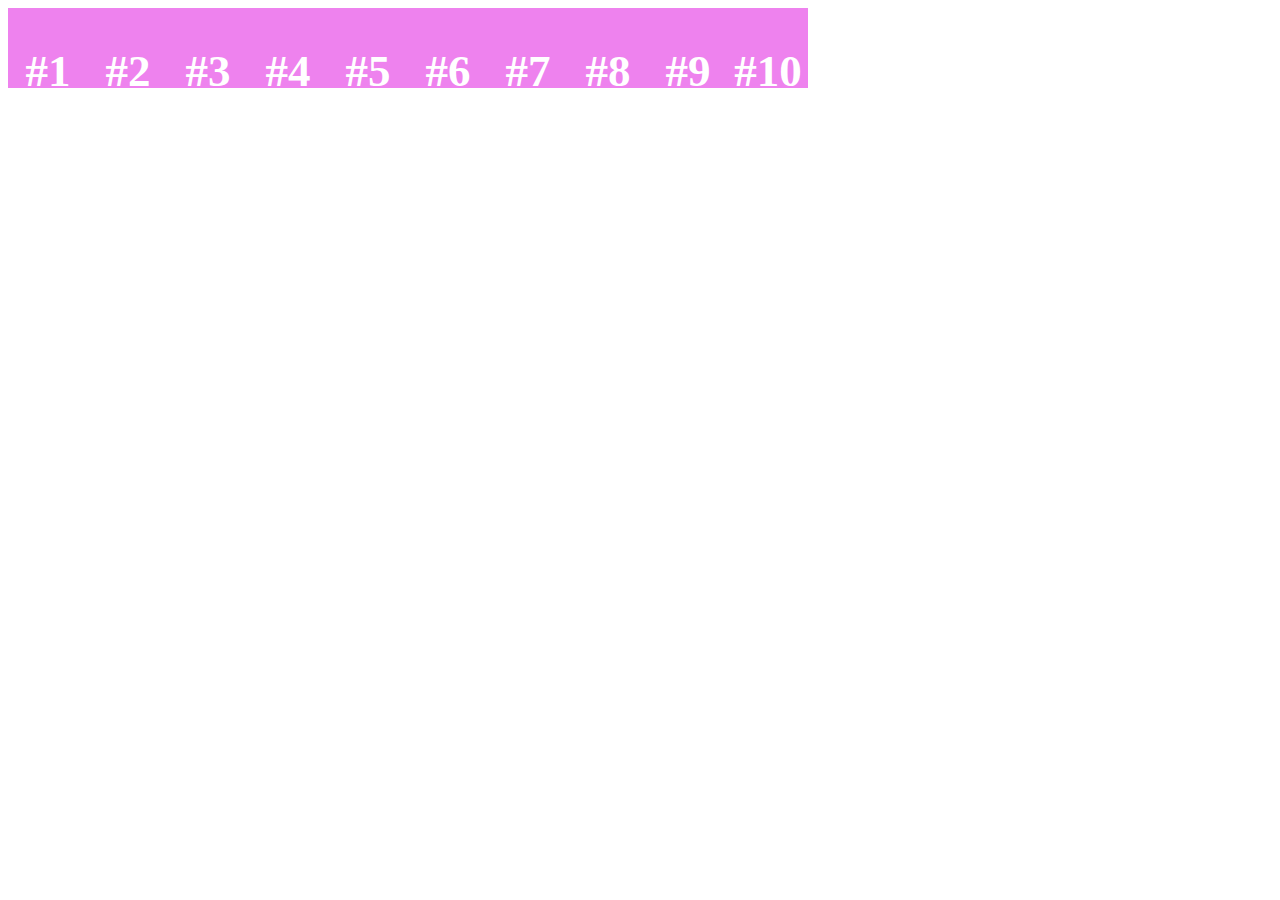
<file: css/index.html>
<!DOCTYPE html>
<html lang="en">
<head>
    <meta charset="UTF-8">
    <meta name="viewport" content="width=device-width, initial-scale=1.0">
    <link rel="stylesheet" href="./style.css">
    <title>Box Model</title>
</head>
<body>
    <section>
        <h2>#1</h2>
    </section>
    <div class="caja-padre">
        <section class="caja">
        <h2>#2</h2>
    </section>
    </div>
    <section>
        <h2>#3</h2>
    </section>
    <section>
        <h2>#4</h2>
    </section>
    <section>
        <h2>#5</h2>
    </section>
    <section class="caja">
        <h2>#6</h2>
    </section>
    <section>
        <h2>#7</h2>
    </section>
    <section>
        <h2>#8</h2>
    </section>
    <section class="caja">
        <h2>#9</h2>
    </section>
    <section>
        <h2>#10</h2>
    </section>
</body>
</html>
</file>
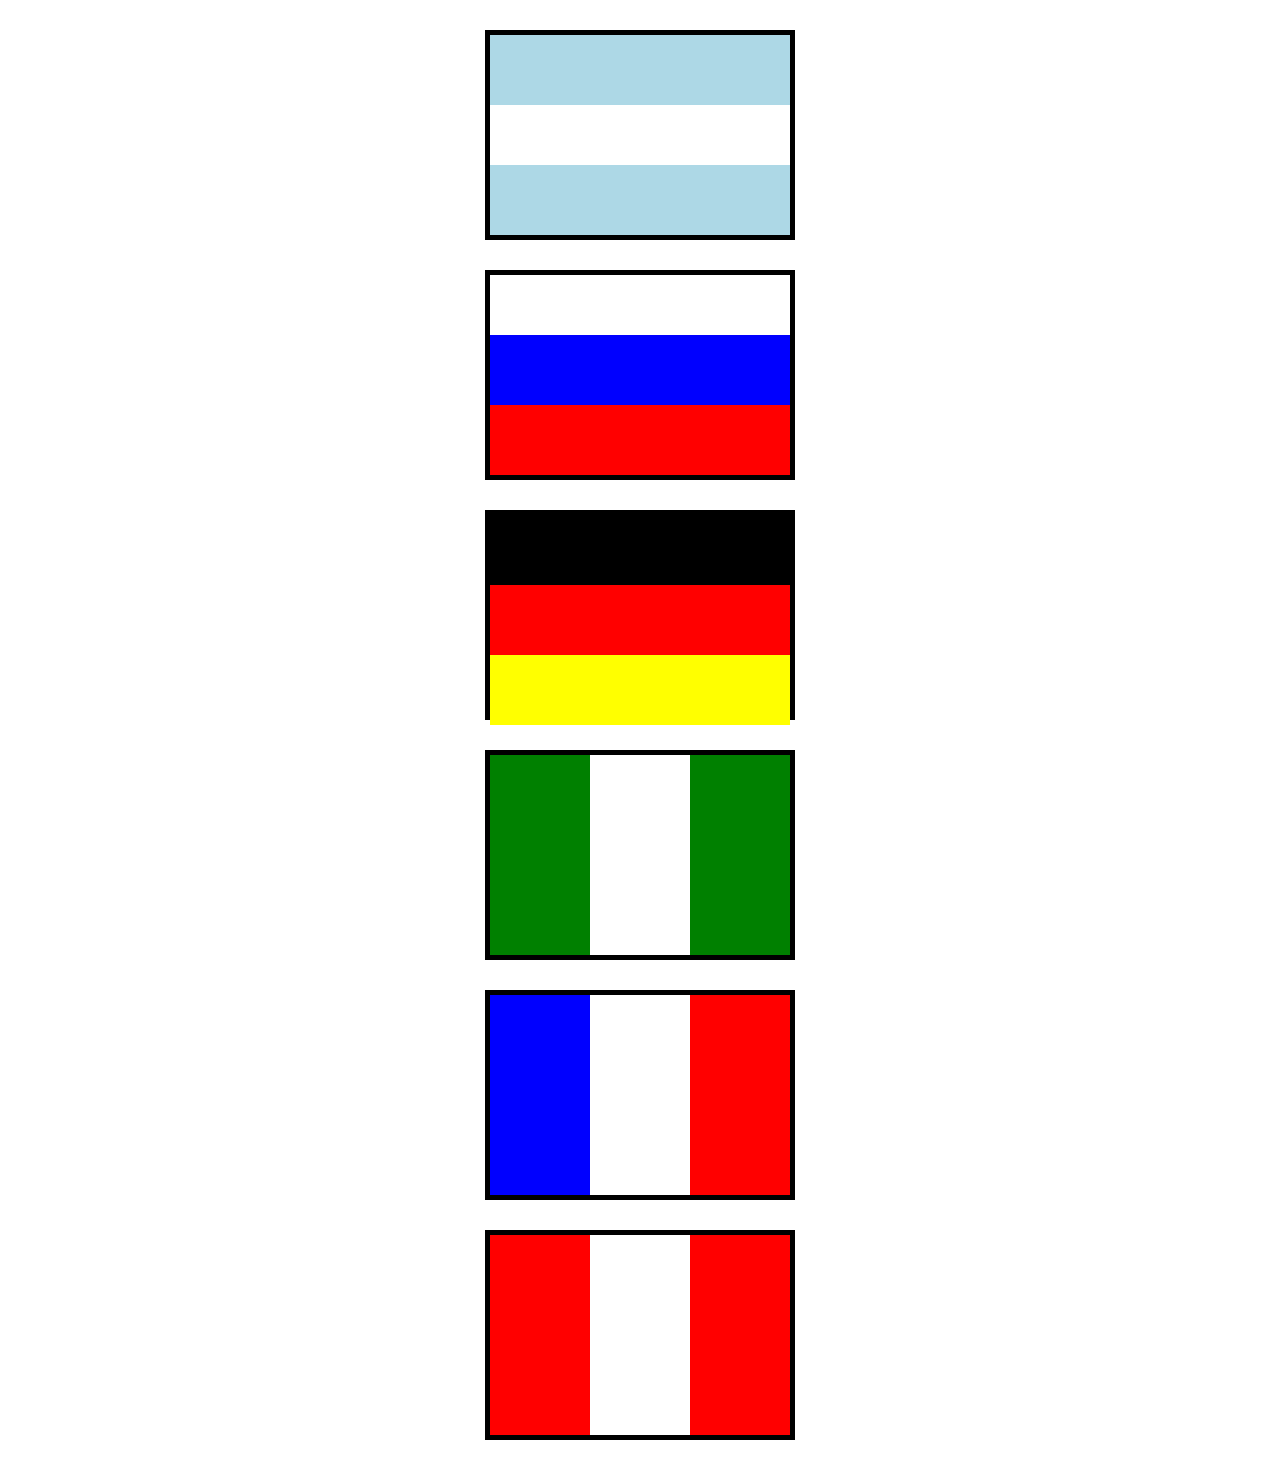
<file: ejercicios/01-banderas/index.html>
<!DOCTYPE html>
<html lang="es">
<head>
    <meta charset="UTF-8">
    <meta name="viewport" content="width=device-width, initial-scale=1.0">
    <link rel="stylesheet" href="./style.css">
    <title>Banderas</title>
</head>
<body>
    <div class="banderas">
        <div class="bandera-argentina">
            <div class="franja-celeste"></div>
            <div class="franja-blanca"></div>
            <div class="franja-celeste"></div>
        </div>
        
        
        
        <div class="bandera-rusia">
            <div class="franja-blanca"></div>
            <div class="franja-azul"></div>
            <div class="franja-roja"></div>
        </div>

        <div class="bandera-alemania">
            <div class="franja-negra"></div>
            <div class="franja-roja"></div>
            <div class="franja-amarilla"></div>
        </div>
        
        <main class="centrar">
            <div class="bandera-nigeria">
            <div class="franja-verde"></div>
            <div class="franja-blanca-nigeria"></div>
            <div class="franja-verde"></div>
        </div>

        <div class="bandera-francia">
            <div class="franja-azulf"></div>
            <div class="franja-blancaf"></div>
            <div class="franja-rojaf"></div>
        </div>

        <div class="bandera-peru">
             <div class="franja-rojap"></div>
            <div class="franja-blancap"></div>
            <div class="franja-rojap"></div>
        </div>
        </main>
    </div>
        

</body>
</html>
</file>
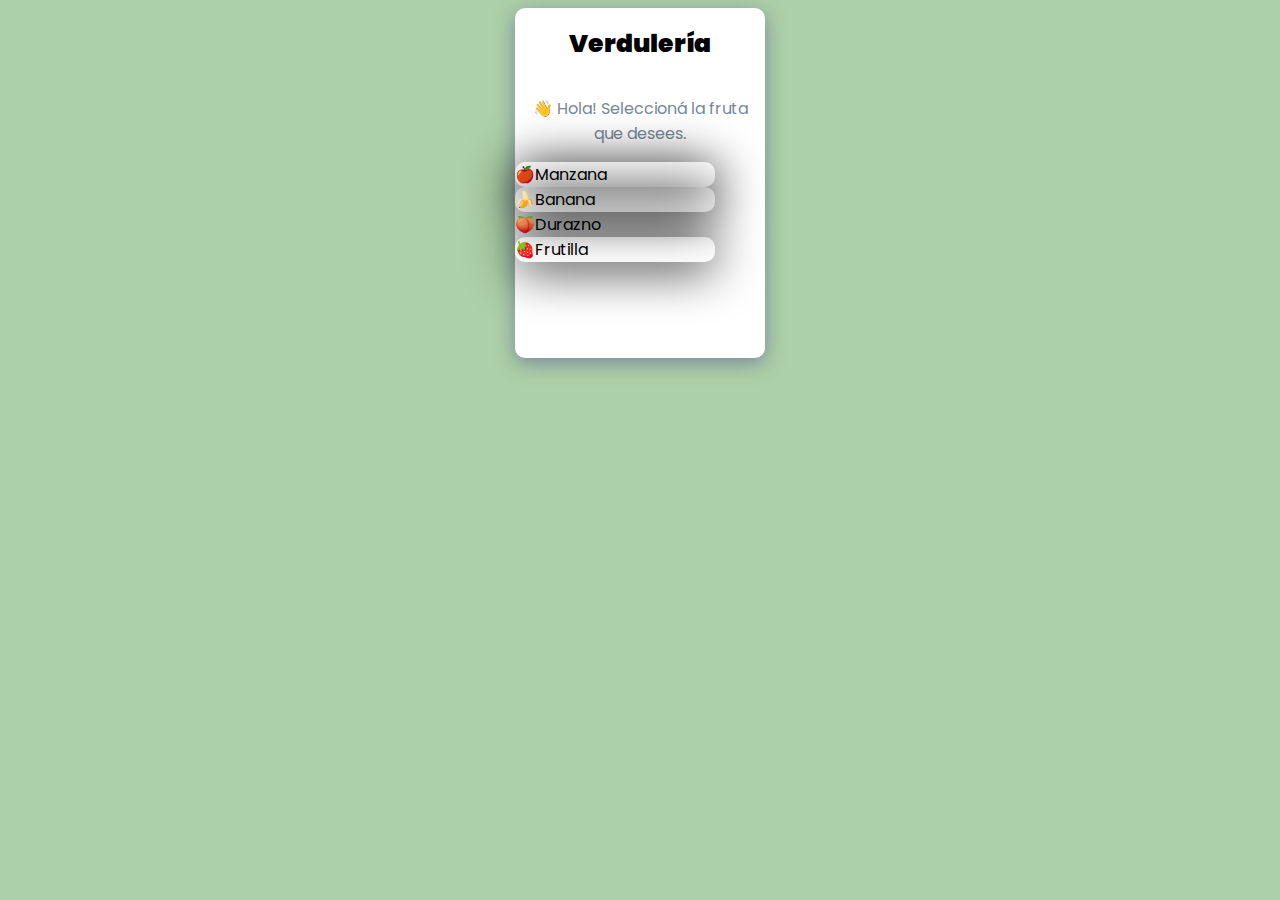
<file: ejercicios/03-verduras/index.html>
<!DOCTYPE html>
<html lang="en">
<head>
    <meta charset="UTF-8">
    <meta name="viewport" content="width=device-width, initial-scale=1.0">
    <link href="https://fonts.googleapis.com/css2?family=Karla&display=swap" rel="stylesheet">
    <link href="https://fonts.googleapis.com/css2?family=Poppins:wght@100&display=swap" rel="stylesheet">
    <link rel="stylesheet" href="./style.css">
    <title>Verdulería</title>
</head>
<body class="container">
    <main class="caja-madre">
        <div class="caja">
            <h1 class="titulo"> <strong>Verdulería</strong></h1>
                <p class="texto">👋 Hola! Seleccioná la fruta <br> 
                    que desees.</p>

                <div class="manzana">
                   🍎Manzana
                </div>
                <div class="banana">
                    🍌Banana
                </div>
                <div class="durazno">
                    🍑Durazno
                </div>
                <div class="frutilla">
                    🍓Frutilla
                </div>
        </div>
    </main>
</body>
</html>
</file>
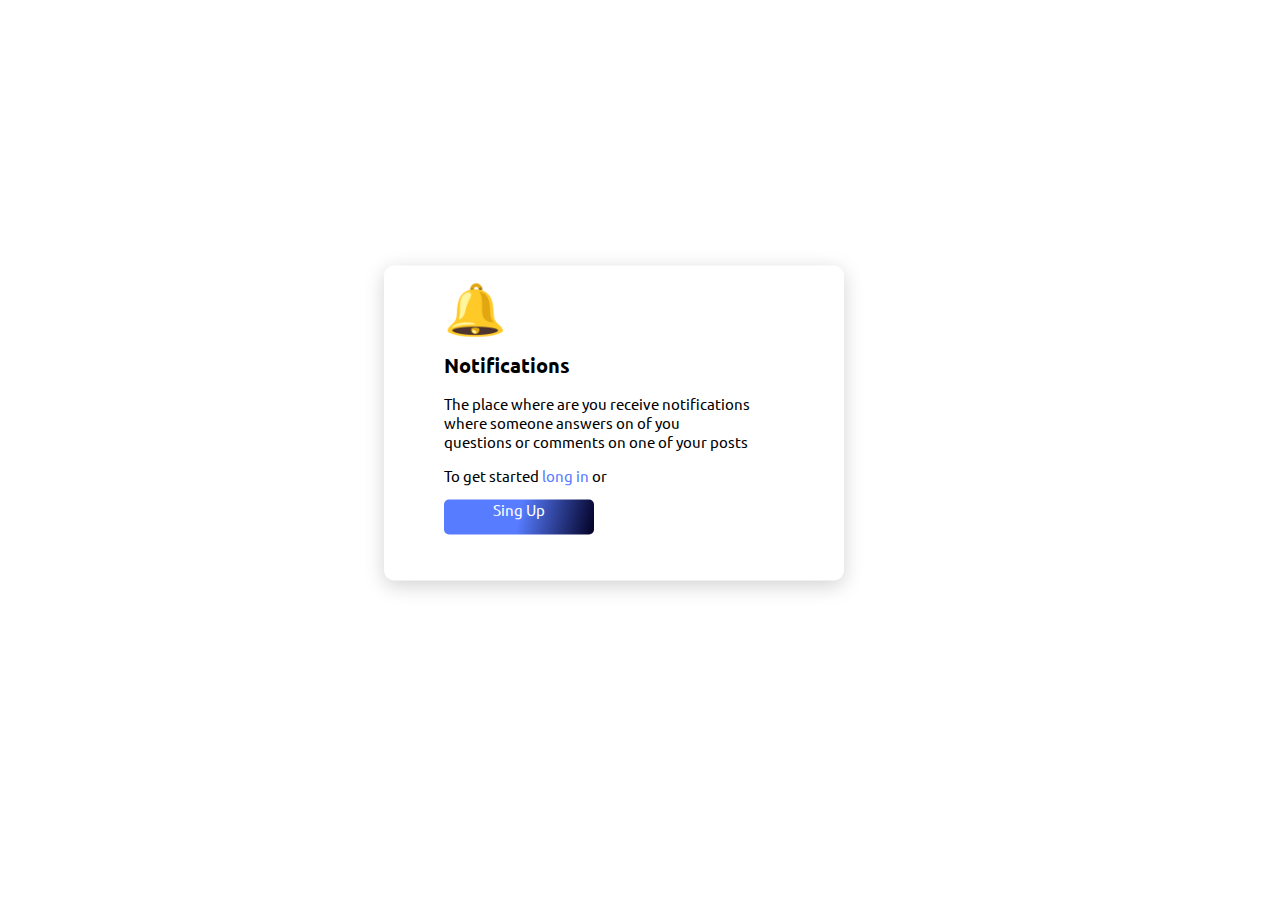
<file: ejercicios/01-banderas/02-notificacion/index.html>
<!DOCTYPE html>
<html lang="en">
<head>
    <meta charset="UTF-8">
    <meta name="viewport" content="width=device-width, initial-scale=1.0">
    <link href="https://fonts.googleapis.com/css2?family=Ubuntu:wght@300&display=swap" rel="stylesheet">
    <link rel="stylesheet" href="./style.css">
    <title>Notificación</title>
</head>
<body>
    <main class="caja">
        <div class="container">
        <span class="campana">🔔</span>
        <h1 class="titulo">Notifications</h1>
        <p class="texto">The place where are you receive notifications <br>
            where someone answers on of you <br>
            questions or comments on one of your posts
        </p>
        <p class="texto">To get started <span class="celeste">long in </span>or </p>

        <div class="texto" id="boton">
            Sing Up
        </div>

        </div>
    </main>
</body>
</html>
</file>
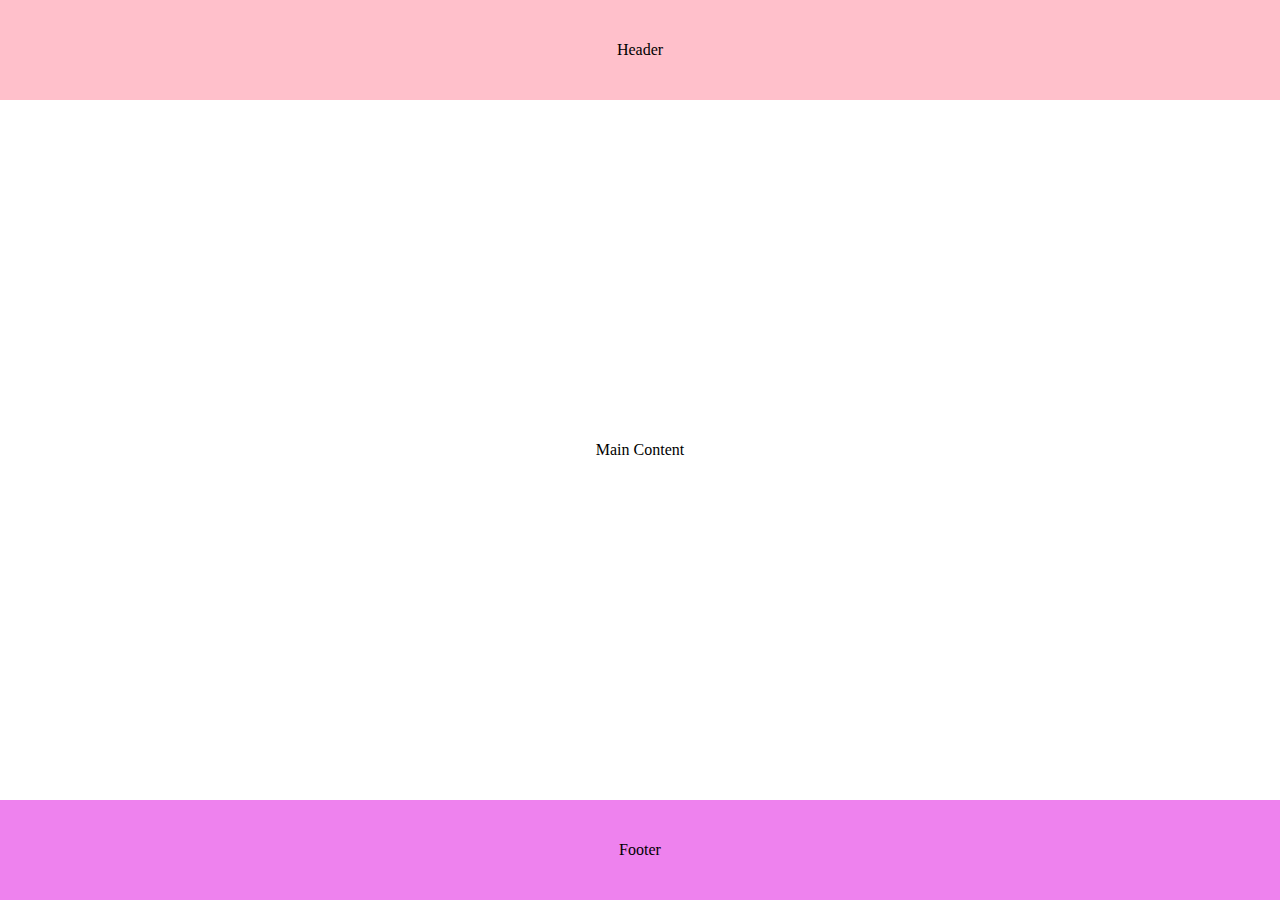
<file: Layout/ejercicios/01/index.html>
<!DOCTYPE html>
<html lang="en">
<head>
    <meta charset="UTF-8">
    <meta name="viewport" content="width=device-width, initial-scale=1.0">
    <link rel="stylesheet" href="./style.css">
    <title>Document</title>
</head>
<body>
    <header class="header">Header</header>
    <main class="main"> Main Content</main>
    <footer class="footer">Footer</footer>
</body>
</html>
</file>
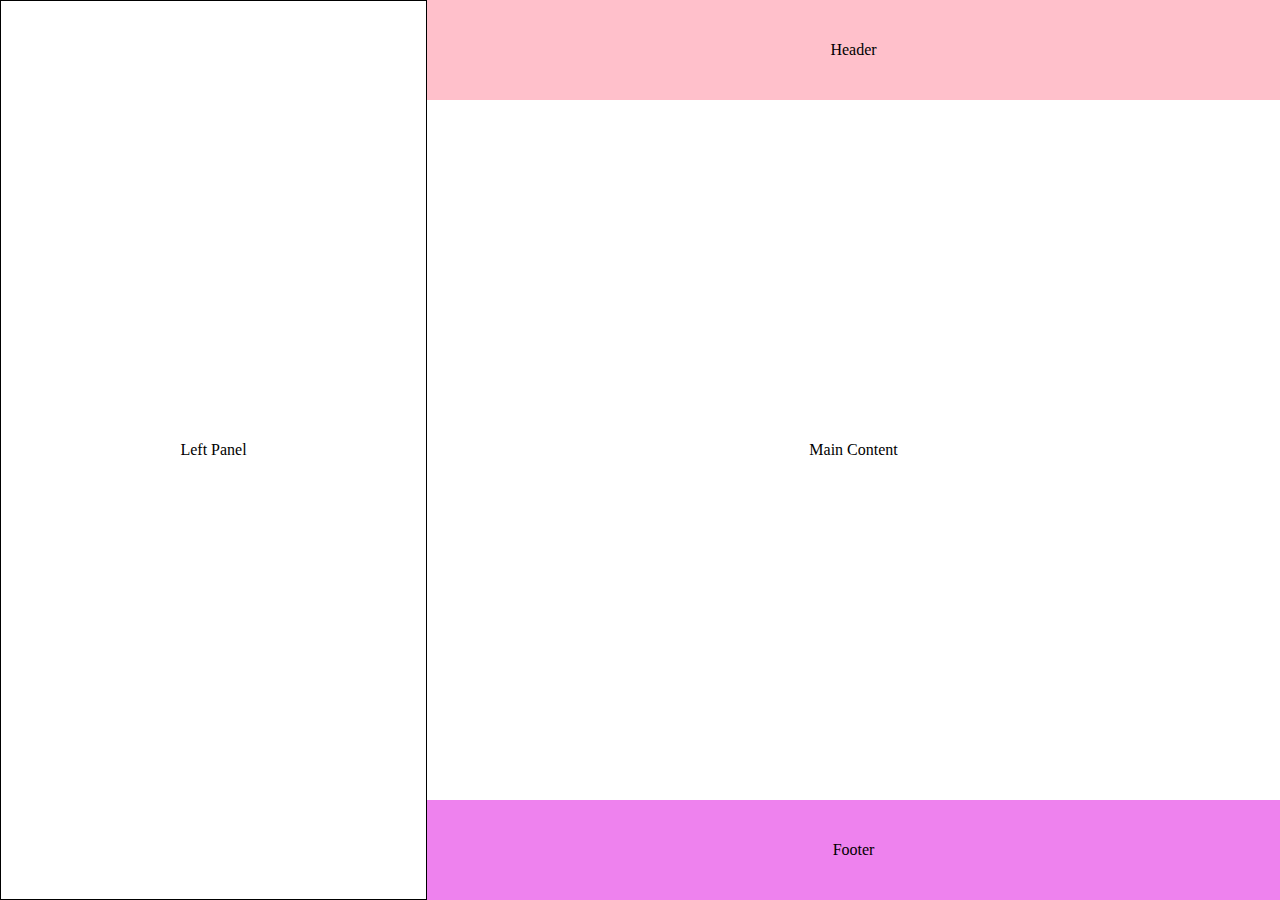
<file: Layout/ejercicios/05/index.html>
<!DOCTYPE html>
<html lang="en">
<head>
    <meta charset="UTF-8">
    <meta name="viewport" content="width=device-width, initial-scale=1.0">
    <link rel="stylesheet" href="./style.css">
    <title>Document</title>
</head>
<body>
    <div class="body">
        <aside class="leftpanel center">Left Panel</aside>
    

         <div class="container">
            <header class="header center">Header</header>
            <main class="main center">Main Content</main>
            <footer class="footer center">Footer</footer>
         </div>
    </div>
</body>
</html>
</file>
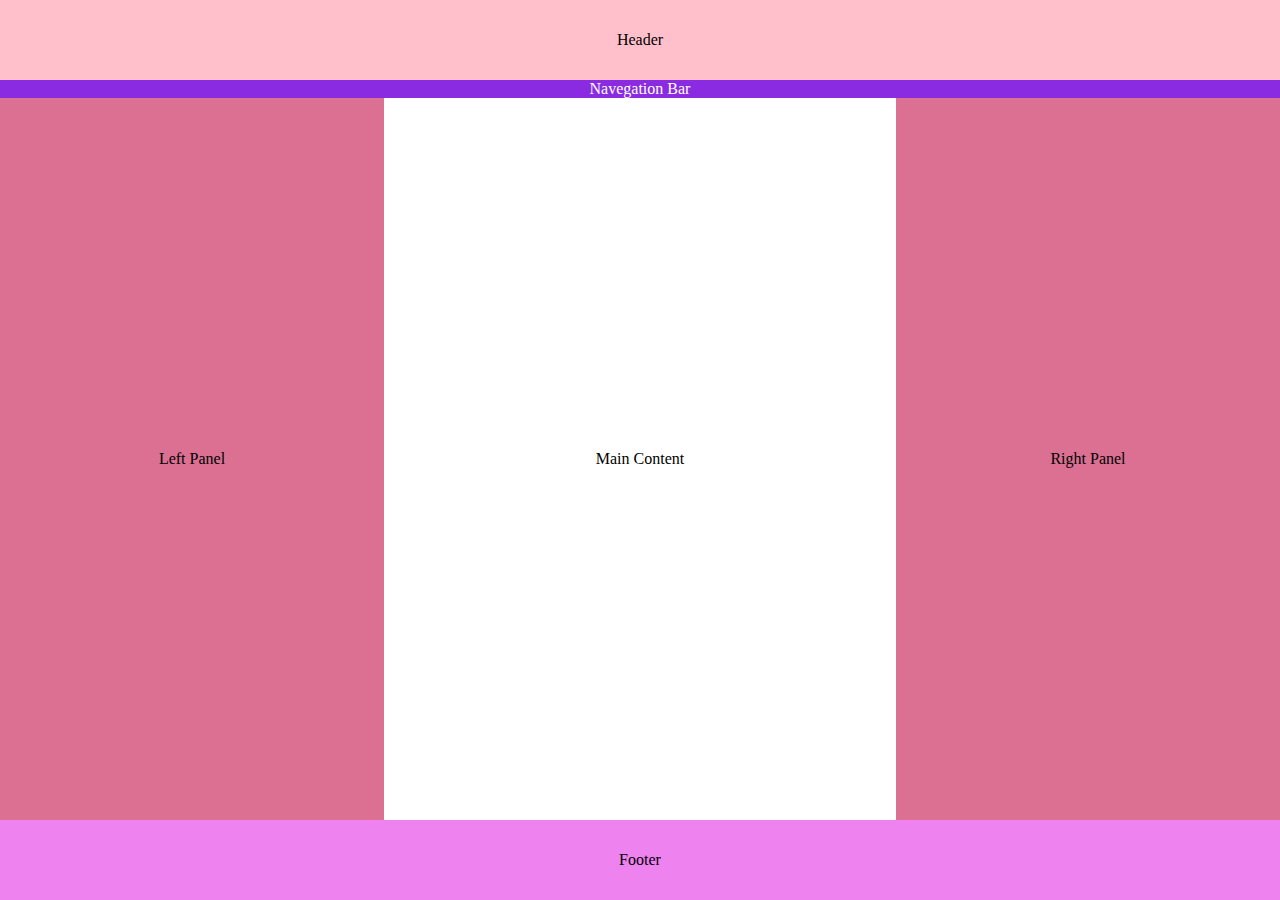
<file: Layout/ejercicios/12/index.html>
<!DOCTYPE html>
<html lang="en">
<head>
    <meta charset="UTF-8">
    <meta name="viewport" content="width=device-width, initial-scale=1.0">
    <link rel="stylesheet" href="./style.css">
    <title>Document</title>
</head>
<body>
    <header class="header"> Header</header>
    <nav class="navigation">Navegation Bar</nav>
    <div class="container">
        <aside class="panel">Left Panel</aside>
        <main class="main">Main Content</main>
        <aside class="panel">Right Panel</aside>
    </div>

    <footer class="footer">Footer</footer>
</body>
</html>
</file>
<file: css/style.css>
section{
    width: 80px;
    height: 80px;
    background-color: violet;
    color: #ffffff;
    font-size: 30px;
    text-align: center;
    float: left;
}

/*.caja{
    clear: both;
    position: fixed;
    left: 600px;
    border-radius: 50%;
}*/

/*.caja-padre {
   width: 250px;
    height: 250px;
    background-color: black;
    position: relative;
    left: 200px;
    bottom: 150px;
}*/
</file>
<file: ejercicios/01-banderas/style.css>
/*.bandera-argentina .bandera-alemania .bandera-rusia{ 
    width: 300px;
    height: 200px;
    margin: 30px;
    border: 5px solid black;
    
}*/

.franja-celeste{
    background-color: lightblue;
    height: 70px;

}

.franja-blanca{
    background-color: white;
    height: 60px;
}

.franja-azul{
    background-color: blue;
    height: 70px;
}

.franja-roja{
    background-color: red;
    height: 70px;
}

.franja-negra{
    background-color: black;
    height: 70px;
}

.franja-amarilla {
    background-color: yellow;
    height: 70px;
}

.bandera-argentina{
    width: 300px;
    height: 200px;
    border: 5px solid black;
    margin:30px auto;
}

.bandera-rusia{
    width: 300px;
    height: 200px;
    border: 5px solid black;
    margin: 30px auto;
}

.bandera-alemania{
    width: 300px;
    height: 200px;
    border: 5px solid black;
    margin: 30px auto;
}

.bandera-nigeria {
    width: 300px;
    height: 200px;
    margin: 30px auto;
    border: 5px solid black;
    
 

}

.bandera-francia{
    width: 300px;
    height: 200px;
    margin-bottom: 30px;
    border: 5px solid black;
    margin: 30px auto;
  
    
}

.bandera-peru{
    width: 300px;
    height: 200px;
    margin: 30px auto;
    border: 5px solid black;
  
}


.franja-verde{
    background-color: green;
    width: 100px;
    height: 200px;
    float: left;

}

.franja-blanca-nigeria{
    background-color: white;
    width: 100px;
    height: 200px;
    float: left;
}

.franja-azulf{
    background-color: blue;
    width: 100px;
    height: 200px;
    float: left;
}

.franja-blancaf{
    background-color: white;
    width: 100px;
    height: 200px;
    float: left;
}

.franja-rojaf{
    background-color: red;
    width: 100px;
    height: 200px;
    float: left;
}

.franja-rojap{
    background-color: red;
    width: 100px;
    height: 200px;
    float: left;
}

.franja-blancap{
    background-color: white;
    width: 100px;
    height: 200px;
    float: left;
}

.franja-rojap{
    background-color: red;
    width: 100px;
    height: 200px;
    float: left;
}

.centrar{
   position: relative;
}
</file>
<file: ejercicios/03-verduras/style.css>
.container{
    background-color: #acd0a7;
}

.caja-madre{
    position: relative;
}
.caja{
    background-color: white;
    width: 250px;
    height: 350px;
    margin: 0px auto;
    inline-size: center;
    border-radius: 10px;
    box-shadow: 0 5px 20px lightslategray;
    box-sizing: none;
    padding: 20px 10px
    position: absolute;
    top: 45%;
    left: 40%;
    /*font-family: 'Karla', sans-serif;*/
    font-family: 'Poppins', sans-serif;
    display: flex;
    flex-direction: column;
    
}
.titulo{
    text-align: center;
    font-size: 25px;

}

.texto{
    color: lightslategrey;
    text-align: center;
}

.manzana{
    width: 200px;
    height: 25px;
    margin: 5 px auto;
    inline-size: center;
    border-radius: 10px;
    box-shadow: 0 5px 50px;
    box-sizing: none;
    justify-content: center;
}

.banana{
    width: 200px;
    height: 25px;
    margin: 5 px auto;
    inline-size: center;
    border-radius: 10px;
    box-shadow: 0 5px 50px;
    box-sizing: none;
}

.durazno{
    width: 200px;
    height: 25px;
    margin: 5 px auto;
    inline-size: center;
    -webkit-border-radius: 20px;
    -moz-border-radius: 20px;
    border-radius: 20px;
}

.frutilla{
    width: 200px;
    height: 25px;
    margin: 5 px auto;
    inline-size: center;
    border-radius: 10px;
    box-shadow: 0 5px 50px;
    box-sizing: none;
}
</file>
<file: ejercicios/01-banderas/02-notificacion/style.css>
.container{
    background-color: white;
    width: 400px;
    height: 300px;
    margin: 0px auto;
    inline-size: center;
    border-radius: 10px;
    box-shadow: 0 5px 20px lightgrey;
    box-sizing: none;
    padding-left: 60px;
    padding-top: 15px;
    position: relative;
}

.caja{
    position: absolute;
    top: 40%;
    left: 30%;
    transform: translateY(-30%);

}

.campana{
    font-size: 50px;
}

.titulo{
    font-family: 'Ubuntu', sans-serif;
    font-size: 20px;
}

.texto{
    font-family: 'Ubuntu', sans-serif;
    font-size: 15px;
}

#boton{
    background: rgb(2,0,36);
background: linear-gradient(283deg, rgba(2,0,36,1) 0%, rgba(87,124,255,1) 50%);
    border-radius: 5px;
    width: 150px;
    height: 35px;
    text-align: center;
    color: white;
}

.celeste{
    color: #577cff;
}
</file>
<file: Layout/ejercicios/01/style.css>
* {
    padding: 0;
    margin: 0;
    box-sizing: 0;
}


body{
    height: 100vh;
    display: flex;
    flex-direction: column;
    justify-content: space-between;
}

.header{
    background-color: pink;
    display: flex;
    align-items: center;
    justify-content: center;
    height: 100px;
}

.main{
    display: flex;
    align-items: center;
    justify-content: center;
}

.footer{
    background-color: violet;
    display: flex;
    align-items: center;
    justify-content: center;
    height: 100px;
}
</file>
<file: Layout/ejercicios/05/style.css>
* {
    padding: 0;
    margin: 0;
    box-sizing: border-box;
  }
  

.body {
    height: 100vh;
    display: flex;
  }

  
  .header {
    background-color: pink;
    display: flex;
    align-items: center;
    justify-content: center;
    height: 100px;
  }
  
  .main {
    display: flex;
    align-items: center;
    justify-content: center;
  }
  
  .footer {
    background-color: violet;
    display: flex;
    align-items: center;
    justify-content: center;
    height: 100px;
  }
  
  .center{
      display: flex;
      align-items: center;
      justify-content: center;
  }

.container{
    display: flex;
    width: 100%;
    flex-direction: column;
    justify-content: space-between
}
.leftpanel{
    border: 1px solid black ;
    width: 50%;
}
</file>
<file: Layout/ejercicios/12/style.css>
* {
    padding: 0;
    margin: 0;
    box-sizing: border-box;
  }
  
.main{
    display: flex;
    align-items: center;
    justify-content: center;
}

body {
    height: 100vh;
    display: flex;
    flex-direction: column;
    justify-content: space-between;
  }

.header {
    background-color: pink;
    display: flex;
    align-items: center;
    justify-content: center;
    height: 100px;
}
  
.footer{
    background-color:violet;
    display: flex;
    height: 100px;
    align-items: center;
    justify-content: center;
}

.navigation{
    background-color:blueviolet;
    color: #ffffff;
    display: flex;
    align-items: center;
    justify-content: center;

}

.panel{
    width: 30%;
    background-color: palevioletred;
    display: flex;
    align-items: center;
    justify-content: center;
}
.container{
    justify-content: space-between;
    display: flex;
    height: 100%;
}
</file>
